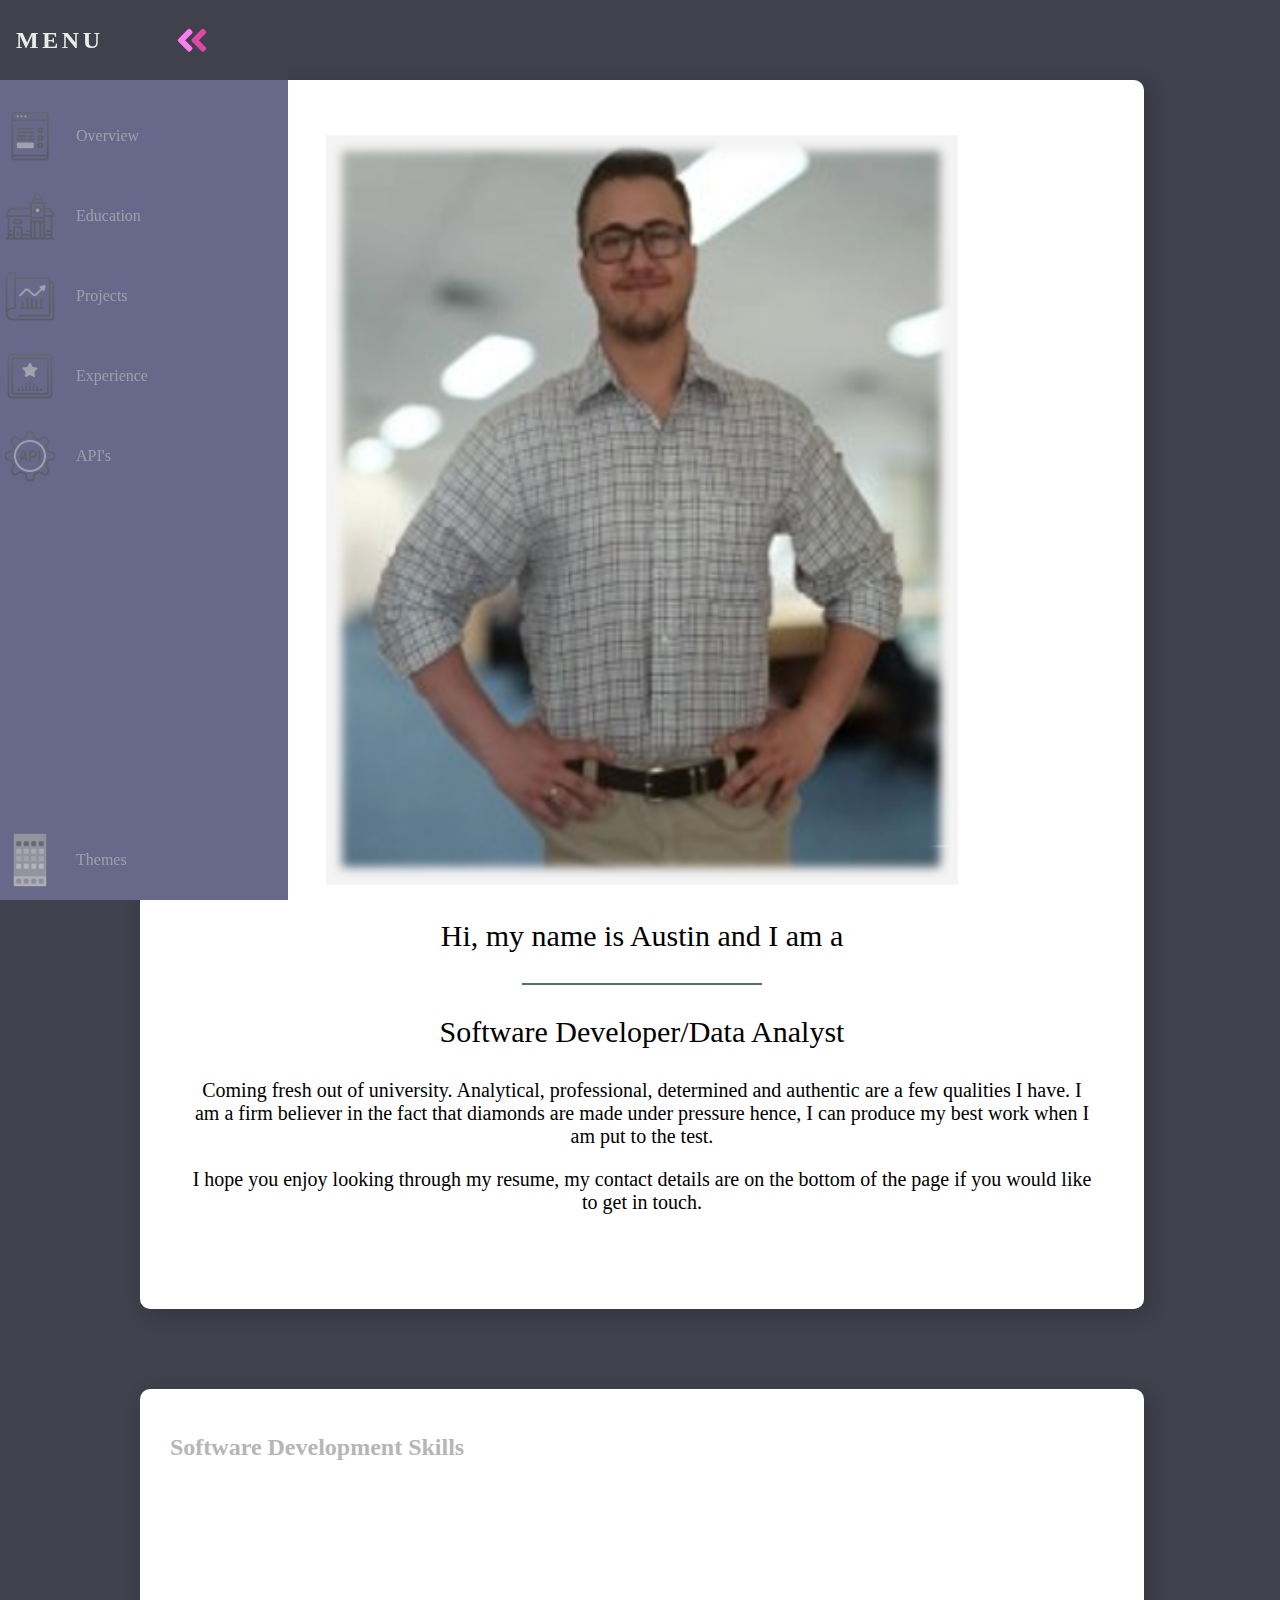
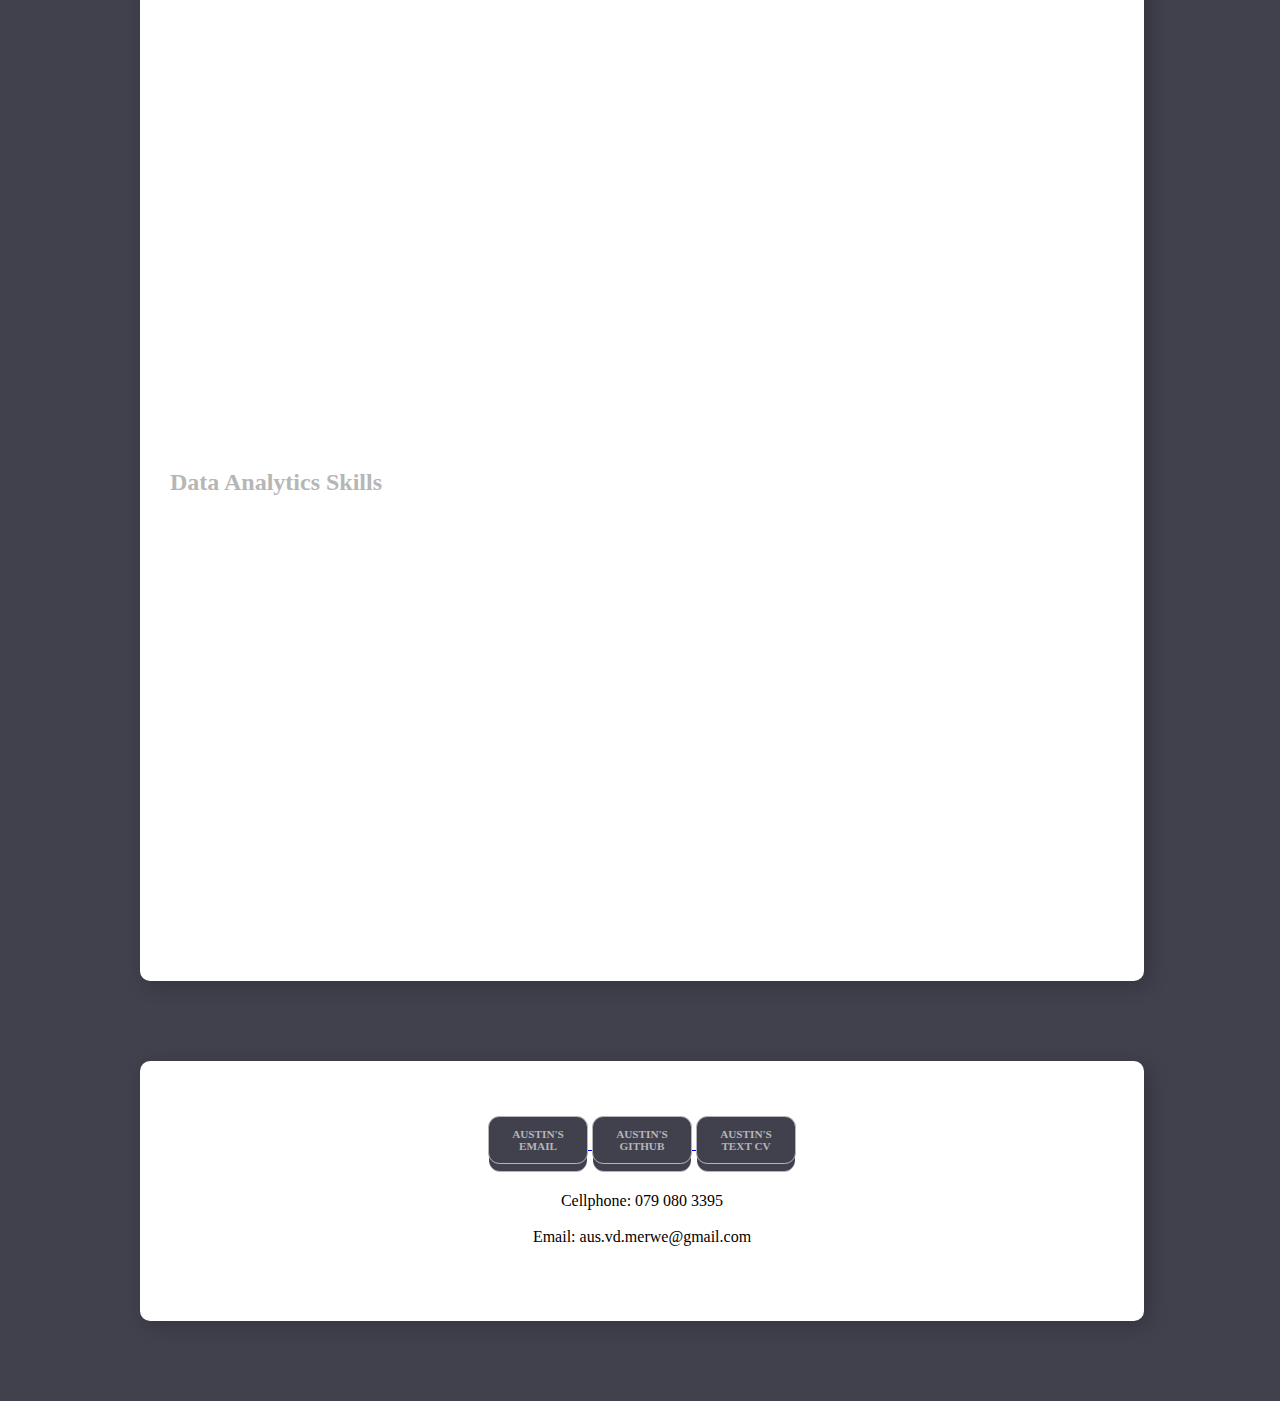
<file: index.html>
<!DOCTYPE html>
<html lang="en">
    <head>
        <meta name="viewport" content="width=device-width, initial-scale=1.0" />
        <script defer src="theme.js"></script>
        <link rel="stylesheet" href="style.css" />
        <link rel="stylesheet" href="skillbars.css">
      </head>
      <body>
        <nav class="navbar">
          <ul class="navbar-nav">
            <li class="logo">
              <a href="#" class="nav-link">
                <span class="link-text logo-text">Menu</span>
                <svg
                  aria-hidden="true"
                  focusable="false"
                  data-prefix="fad"
                  data-icon="angle-double-right"
                  role="img"
                  xmlns="http://www.w3.org/2000/svg"
                  viewBox="0 0 448 512"
                  class="svg-inline--fa fa-angle-double-right fa-w-14 fa-5x"
                >
                  <g class="fa-group">
                    <path
                      fill="currentColor"
                      d="M224 273L88.37 409a23.78 23.78 0 0 1-33.8 0L32 386.36a23.94 23.94 0 0 1 0-33.89l96.13-96.37L32 159.73a23.94 23.94 0 0 1 0-33.89l22.44-22.79a23.78 23.78 0 0 1 33.8 0L223.88 239a23.94 23.94 0 0 1 .1 34z"
                      class="fa-secondary"
                    ></path>
                    <path
                      fill="currentColor"
                      d="M415.89 273L280.34 409a23.77 23.77 0 0 1-33.79 0L224 386.26a23.94 23.94 0 0 1 0-33.89L320.11 256l-96-96.47a23.94 23.94 0 0 1 0-33.89l22.52-22.59a23.77 23.77 0 0 1 33.79 0L416 239a24 24 0 0 1-.11 34z"
                      class="fa-primary"
                    ></path>
                  </g>
                </svg>
              </a>
            </li>

            <li class="nav-item">
              <a href="#" class="nav-link">
                <img src="images\overview_icon.png" alt="X">
                <span class="link-text">Overview</span>
              </a>
            </li>

            <li class="nav-item">
              <a href="education.html" class="nav-link">
                <img src="images\university_icon.png" alt="X">
                <span class="link-text">Education</span>
              </a>
            </li>

            <li class="nav-item">
              <a href="projects.html" class="nav-link">
                <img src="images\projects_icon.png" alt="X">
                <span class="link-text">Projects</span>
              </a>
            </li>

            <li class="nav-item">
              <a href="experience.html" class="nav-link">
                <img src="images\experience_icon.png" alt="X">
                <span class="link-text">Experience</span>
              </a>
            </li>

            <li class="nav-item">
              <a href="apis.html" class="nav-link" id="api">
                <img src="images\api_icon.png" alt="X">
                <span class="link-text">API's</span>
              </a>
            </li>

            <li class="nav-item" id="themeButton">
              <a href="#" class="nav-link">
                <img src="images\theme_icon.png" alt="X">
                <span class="link-text">Themes</span>
              </a>
            </li>
          </ul>
        </nav>
        <main>
          <div class="skill-barsText">
            <div class="card-body col-sm-6 col-xs-6">
              <img class="images" src="images\load-image.PNG" alt="">
              <h3 class="title text-center">Hi, my name is Austin and I am a</h3>
              <div class="divider"></div>
              <h3 class="title text-center">Software Developer/Data Analyst</h3>
              <p class="pSmall">Coming fresh out of university. Analytical, professional, determined and authentic are a few qualities I have. I am a firm believer in the fact that diamonds are made under pressure hence, I can produce my best work when I am put to the test.</p>
              <p class="pSmall">I hope you enjoy looking through my resume, my contact details are on the bottom of the page if you would like to get in touch.</p>
            </div>
          </div>
              <div class="skill-bars">
                <div class="info">
                  <h2>Software Development Skills</h2>
                </div>
                <div class="bar">
                  <div class="info">
                    <span>Java</span>
                  </div>
                  <div class="progress-line java">
                    <span></span>
                  </div>
                </div>
                <div class="bar">
                  <div class="info">
                    <span>C#/.NET</span>
                  </div>
                  <div class="progress-line csnet">
                    <span></span>
                  </div>
                </div>
                <div class="bar">
                  <div class="info">
                    <span>C/C++</span>
                  </div>
                  <div class="progress-line c">
                    <span></span>
                  </div>
                </div>
                <div class="bar">
                  <div class="info">
                    <span>HTML</span>
                  </div>
                  <div class="progress-line html">
                    <span></span>
                  </div>
                </div>
                <div class="bar">
                  <div class="info">
                    <span>CSS</span>
                  </div>
                  <div class="progress-line css">
                    <span></span>
                  </div>
                </div>
                <div class="bar">
                  <div class="info">
                    <span>javaScript</span>
                  </div>
                  <div class="progress-line jquery">
                    <span></span>
                  </div>
                </div>
                <div class="bar">
                  <div class="info">
                    <span>Python</span>
                  </div>
                  <div class="progress-line python">
                    <span></span>
                  </div>
                </div>
                <div class="bar">
                  <div class="info">
                    <span>MySQL</span>
                  </div>
                  <div class="progress-line mysql">
                    <span></span>
                  </div>
              </div>
              <div class="bar">
                <div class="info">
                  <span>Android/iOS</span>
                </div>
                <div class="progress-line aios">
                  <span></span>
              </div>
            </div>
            <div class="bar">
              <div class="info">
                <span>PHP</span>
              </div>
              <div class="progress-line php">
                <span></span>
            </div>
          </div>
            <div class="info">
              <br>
              <h2>Data Analytics Skills</h2>
            </div>
            <div class="bar">
              <div class="info">
                <span>R</span>
              </div>
              <div class="progress-line r">
                <span></span>
            </div>
          </div>
          <div class="bar">
            <div class="info">
              <span>Descriptive Statistics</span>
            </div>
            <div class="progress-line ds">
              <span></span>
            </div>
          </div>
          <div class="bar">
            <div class="info">
              <span>Descriptive Data Mining</span>
            </div>
            <div class="progress-line ddm">
              <span></span>
            </div>
          </div>
          <div class="bar">
            <div class="info">
              <span>Predictive Data Mining</span>
            </div>
            <div class="progress-line pdm">
              <span></span>
            </div>
          </div>
          <div class="bar">
            <div class="info">
              <span>Quantitative Analysis</span>
            </div>
            <div class="progress-line qa">
              <span></span>
            </div>
          </div>
          <div class="bar">
            <div class="info">
              <span>Arteficial Intelligence</span>
            </div>
            <div class="progress-line ai">
              <span></span>
            </div>
          </div>
          <div class="bar">
            <div class="info">
              <span>Advanced Excell</span>
            </div>
            <div class="progress-line ae">
              <span></span>
            </div>
          </div>
          <div class="bar">
            <div class="info">
              <span>Big Data</span>
            </div>
            <div class="progress-line bd">
              <span></span>
            </div>
          </div>
        </div>
        <div class="skill-barsProjects">
          <div class="card-body col-sm-6 col-xs-6">
            <a href="mailto:aus.vd.merwe@gmail.com">
              <button class="big-button" style="width: 100px;">Austin's Email</button>
            </a>
            <a href="https://github.com/vanderMerwe99">
              <button class="big-button" style="width: 100px;">Austin's Github</button>
            </a>
            <a href="pdf\Austin Vernon.pdf" download>
              <button class="big-button" style="width: 100px;">Austin's Text CV</button>
            </a>
            <br/><br/>
            <pSmall>Cellphone: 079 080 3395</pSmall>
            <br/><br/>
            <pSmall>Email: aus.vd.merwe@gmail.com</pSmall>
          </div>
        </div>
      </main>
</html>
</file>
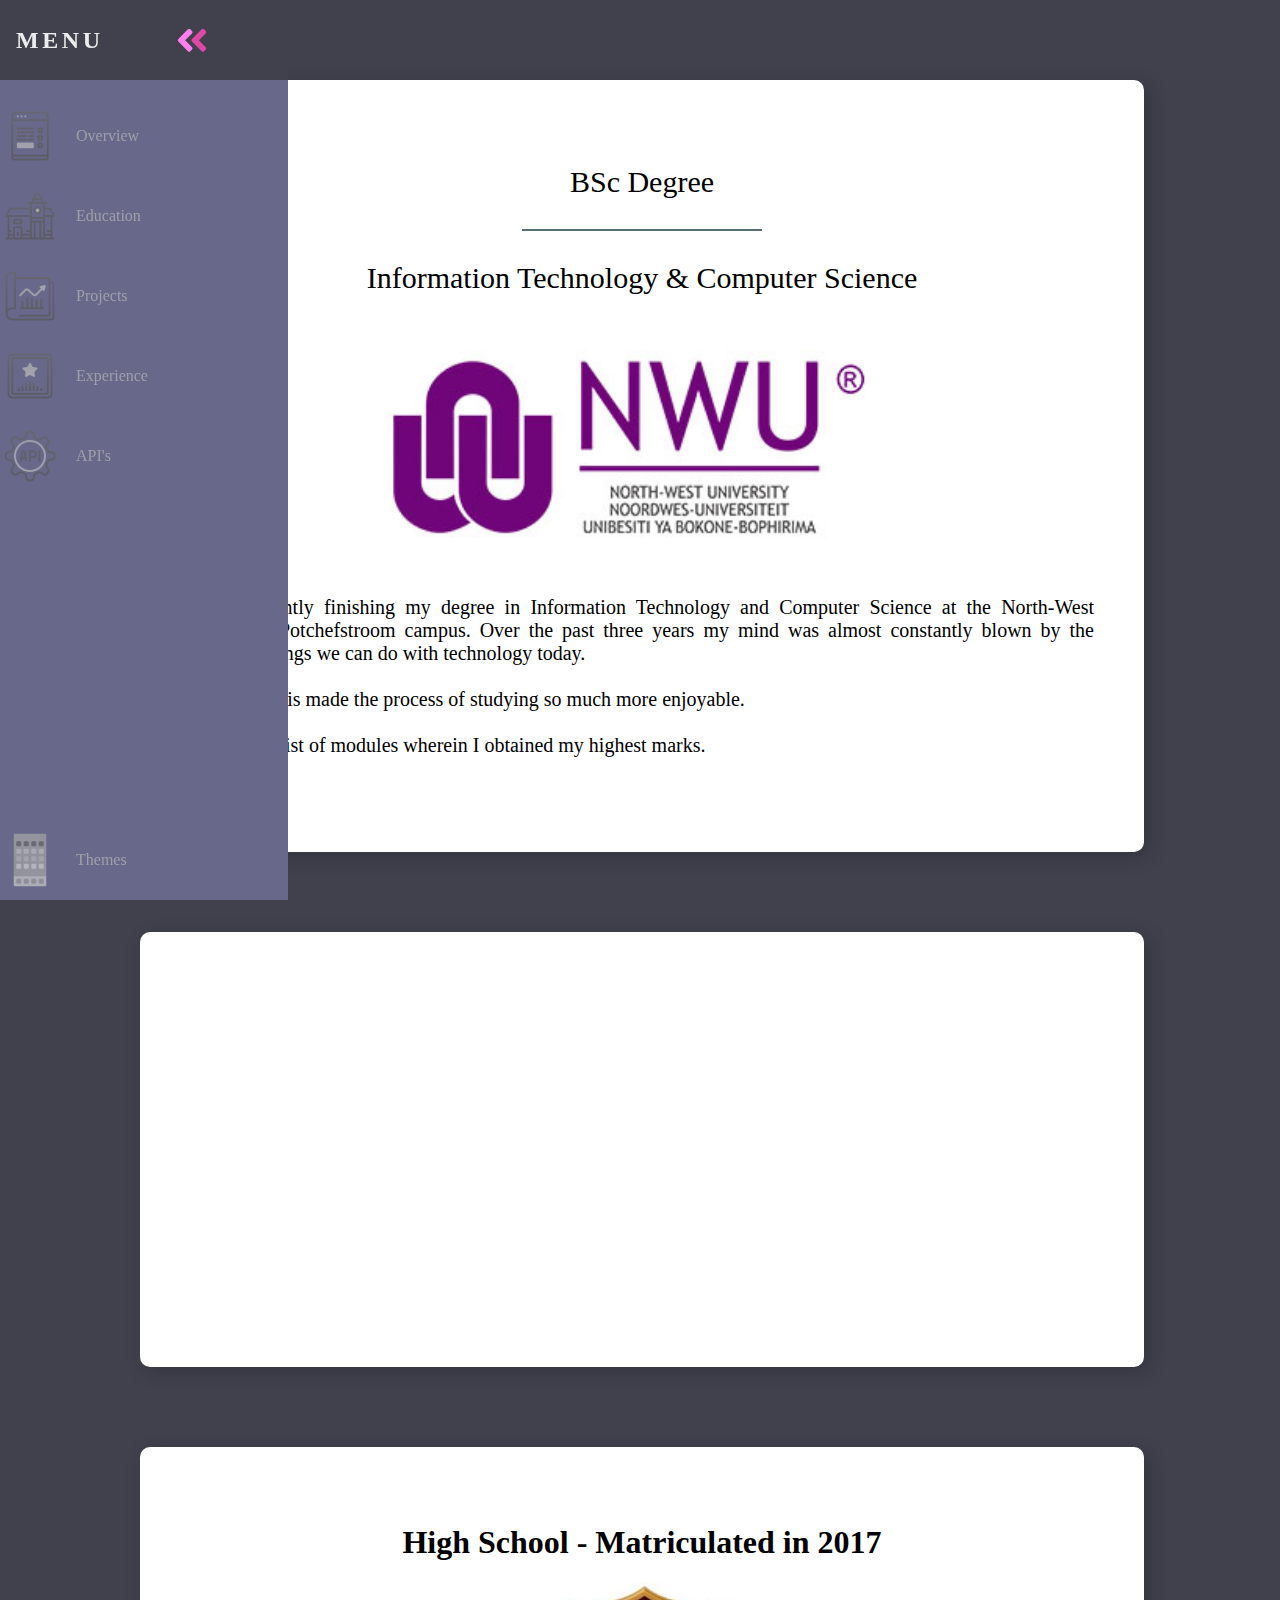
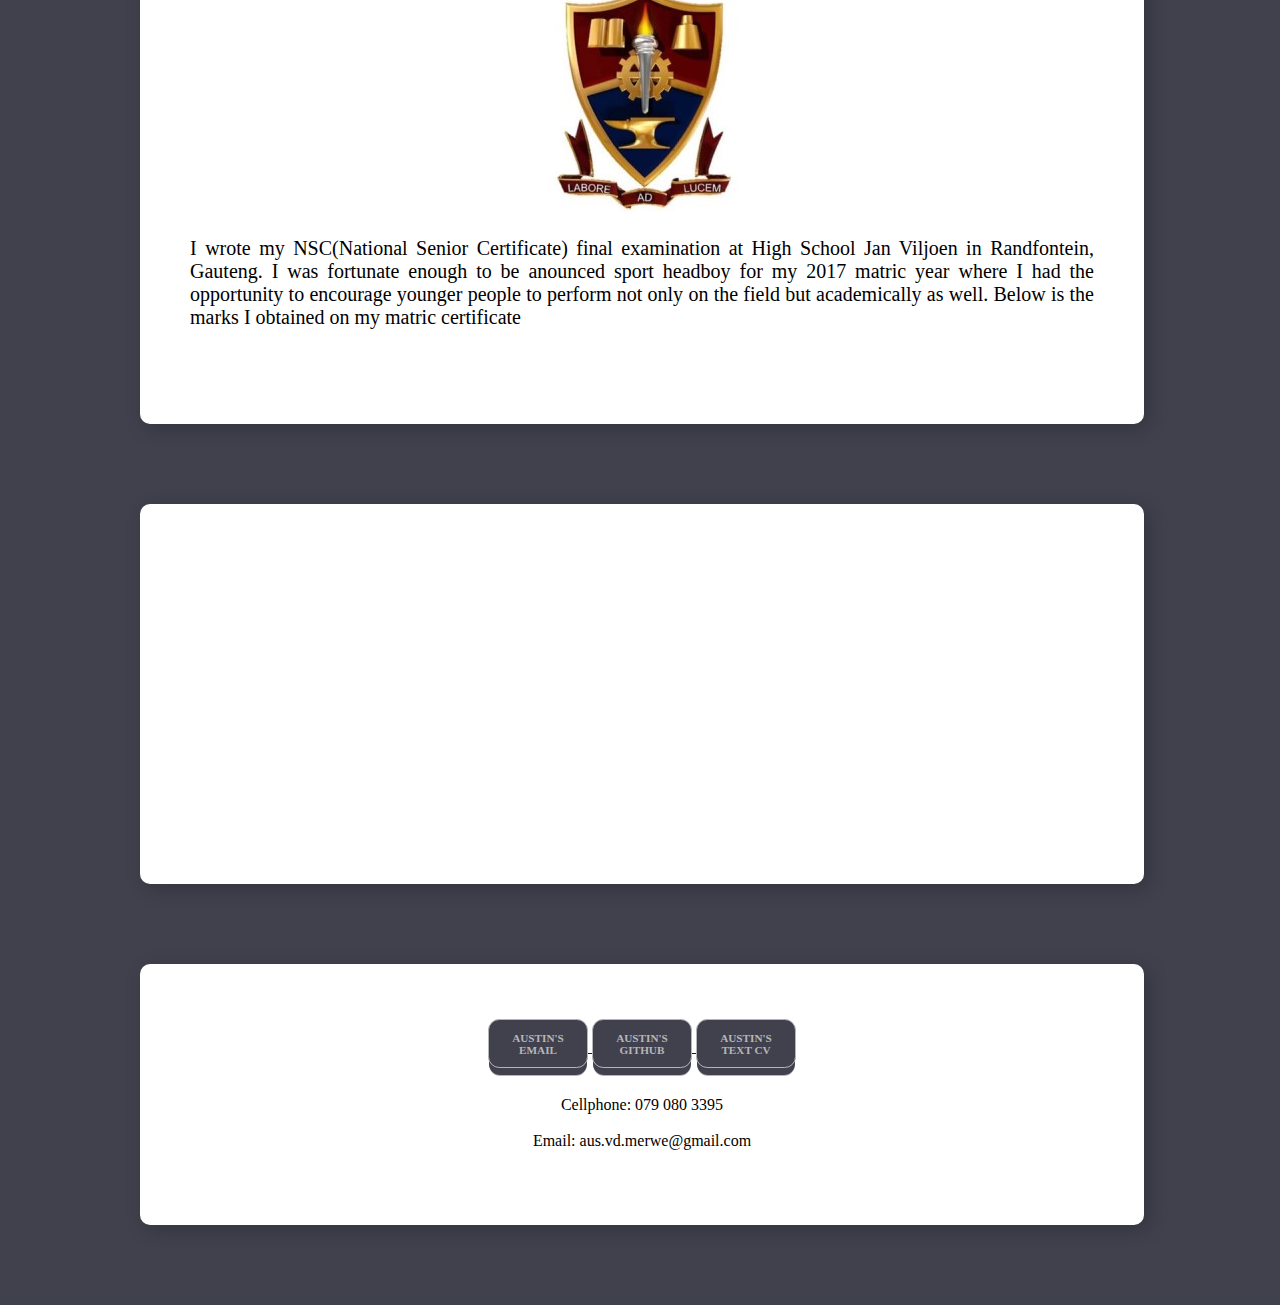
<file: education.html>
<!DOCTYPE html>
<html lang="en">
    <head>
        <meta name="viewport" content="width=device-width, initial-scale=1.0" />
        <script defer src="theme.js"></script>
        <link rel="stylesheet" href="style.css" />
        <link rel="stylesheet" href="skillbars.css">
      </head>
      <body>
        <nav class="navbar">
          <ul class="navbar-nav">
            <li class="logo">
              <a href="#" class="nav-link">
                <span class="link-text logo-text">Menu</span>
                <svg
                  aria-hidden="true"
                  focusable="false"
                  data-prefix="fad"
                  data-icon="angle-double-right"
                  role="img"
                  xmlns="http://www.w3.org/2000/svg"
                  viewBox="0 0 448 512"
                  class="svg-inline--fa fa-angle-double-right fa-w-14 fa-5x"
                >
                  <g class="fa-group">
                    <path
                      fill="currentColor"
                      d="M224 273L88.37 409a23.78 23.78 0 0 1-33.8 0L32 386.36a23.94 23.94 0 0 1 0-33.89l96.13-96.37L32 159.73a23.94 23.94 0 0 1 0-33.89l22.44-22.79a23.78 23.78 0 0 1 33.8 0L223.88 239a23.94 23.94 0 0 1 .1 34z"
                      class="fa-secondary"
                    ></path>
                    <path
                      fill="currentColor"
                      d="M415.89 273L280.34 409a23.77 23.77 0 0 1-33.79 0L224 386.26a23.94 23.94 0 0 1 0-33.89L320.11 256l-96-96.47a23.94 23.94 0 0 1 0-33.89l22.52-22.59a23.77 23.77 0 0 1 33.79 0L416 239a24 24 0 0 1-.11 34z"
                      class="fa-primary"
                    ></path>
                  </g>
                </svg>
              </a>
            </li>

            <li class="nav-item">
              <a href="index.html" class="nav-link">
                <img src="images\overview_icon.png" alt="X">
                <span class="link-text">Overview</span>
              </a>
            </li>

            <li class="nav-item">
              <a href="education.html" class="nav-link">
                <img src="images\university_icon.png" alt="X">
                <span class="link-text">Education</span>
              </a>
            </li>

            <li class="nav-item">
              <a href="projects.html" class="nav-link">
                <img src="images\projects_icon.png" alt="X">
                <span class="link-text">Projects</span>
              </a>
            </li>

            <li class="nav-item">
              <a href="experience.html" class="nav-link">
                <img src="images\experience_icon.png" alt="X">
                <span class="link-text">Experience</span>
              </a>
            </li>

            <li class="nav-item">
              <a href="apis.html" class="nav-link">
                <img src="images\api_icon.png" alt="X">
                <span class="link-text">API's</span>
              </a>
            </li>

            <li class="nav-item" id="themeButton">
              <a href="#" class="nav-link">
                <img src="images\theme_icon.png" alt="X">
                <span class="link-text">Themes</span>
              </a>
            </li>
          </ul>
        </nav>
        <main>
            <div class="skill-barsText">
                <div class="card-body col-sm-6 col-xs-6">
                    <h3 class="title text-center">BSc Degree</h3>
                    <div class="divider"></div>
                    <h3 class="title text-center">Information Technology & Computer Science</h3>
                    <img class="images" src="images\nwu-logo.jpg" alt="X">
                  <p class="paragraph text-justify">I am currently finishing my degree in Information Technology and Computer Science at the North-West university Potchefstroom campus. Over the past three years my mind was almost constantly blown by the amazing things we can do with technology today.<br><br>Realizing this made the process of studying so much more enjoyable.<br><br>Below is a list of modules wherein I obtained my highest marks.</p>
                </div>
              </div>
                  <div class="skill-bars">
                    <div class="bar">
                      <div class="info">
                        <span>User Interface Programming</span>
                      </div>
                      <div class="progress-line uip">
                        <span></span>
                      </div>
                    </div>
                    <div class="bar">
                        <div class="info">
                          <span>Decision Support Systems</span>
                        </div>
                        <div class="progress-line dss">
                          <span></span>
                        </div>
                    </div>
                    <div class="bar">
                        <div class="info">
                          <span>Arteficial Intelligence</span>
                        </div>
                        <div class="progress-line ai">
                          <span></span>
                        </div>
                      </div>
                    <div class="bar">
                      <div class="info">
                        <span>Financial Accountancy</span>
                      </div>
                      <div class="progress-line fa">
                        <span></span>
                      </div>
                    </div>
                    <div class="bar">
                        <div class="info">
                          <span>Computer Networks</span>
                        </div>
                        <div class="progress-line cn">
                          <span></span>
                        </div>
                    <div class="bar">
                      <div class="info">
                        <span>Information Security</span>
                      </div>
                      <div class="progress-line is">
                        <span></span>
                      </div>
                    </div>
                    <div class="bar">
                      <div class="info">
                        <span>Datastructures & Algorithms</span>
                      </div>
                      <div class="progress-line dsna">
                        <span></span>
                      </div>
                    </div>
                  </div>
                </div>
              </div>
            <div class="skill-barsText">
                <div class="card-body col-sm-6 col-xs-6">
                    <h1>High School - Matriculated in 2017</h1>
                    <img src="images\hoërskool-jan-viljoen.jpg" alt="X">
                  <p class="paragraph text-justify">I wrote my NSC(National Senior Certificate) final examination at High School Jan Viljoen in Randfontein, Gauteng. I was fortunate enough to be anounced sport headboy for my 2017 matric year where I had the opportunity to encourage younger people to perform not only on the field but academically as well. Below is the marks I obtained on my matric certificate</p><a class="read-more glyphicon glyphicon-chevron-down"></a>
                </div>
              </div>
                  <div class="skill-bars">
                    <div class="bar">
                      <div class="info">
                        <span>Computer Application Technology</span>
                      </div>
                      <div class="progress-line cat">
                        <span></span>
                      </div>
                    </div>
                    <div class="bar">
                        <div class="info">
                          <span>English FAL</span>
                        </div>
                        <div class="progress-line eng">
                          <span></span>
                        </div>
                    </div>
                    <div class="bar">
                        <div class="info">
                          <span>Afrikaans HL</span>
                        </div>
                        <div class="progress-line afr">
                          <span></span>
                        </div>
                      </div>
                    <div class="bar">
                      <div class="info">
                        <span>Engineering Graphics & Design</span>
                      </div>
                      <div class="progress-line egd">
                        <span></span>
                      </div>
                    </div>
                    <div class="bar">
                      <div class="info">
                        <span>Physical Sciences</span>
                      </div>
                      <div class="progress-line phs">
                        <span></span>
                      </div>
                    </div>
                    <div class="bar">
                      <div class="info">
                        <span>Mathematics</span>
                      </div>
                      <div class="progress-line math">
                        <span></span>
                      </div>
                    </div>
                  </div>
                </div>
              </div>
              <div class="skill-barsText">
                <div class="card-body col-sm-6 col-xs-6">
                  <a href="mailto:aus.vd.merwe@gmail.com">
                    <button class="big-button" style="width: 100px;">Austin's Email</button>
                  </a>
                  <a href="https://github.com/vanderMerwe99">
                    <button class="big-button" style="width: 100px;">Austin's Github</button>
                  </a>
                  <a href="pdf\Austin Vernon.pdf" download>
                    <button class="big-button" style="width: 100px;">Austin's Text CV</button>
                  </a>
                  <br/><br/>
                  <pSmall>Cellphone: 079 080 3395</pSmall>
                  <br/><br/>
                  <pSmall>Email: aus.vd.merwe@gmail.com</pSmall>
                </div>
              </div>
        </main>
      </body>
</html>
</file>
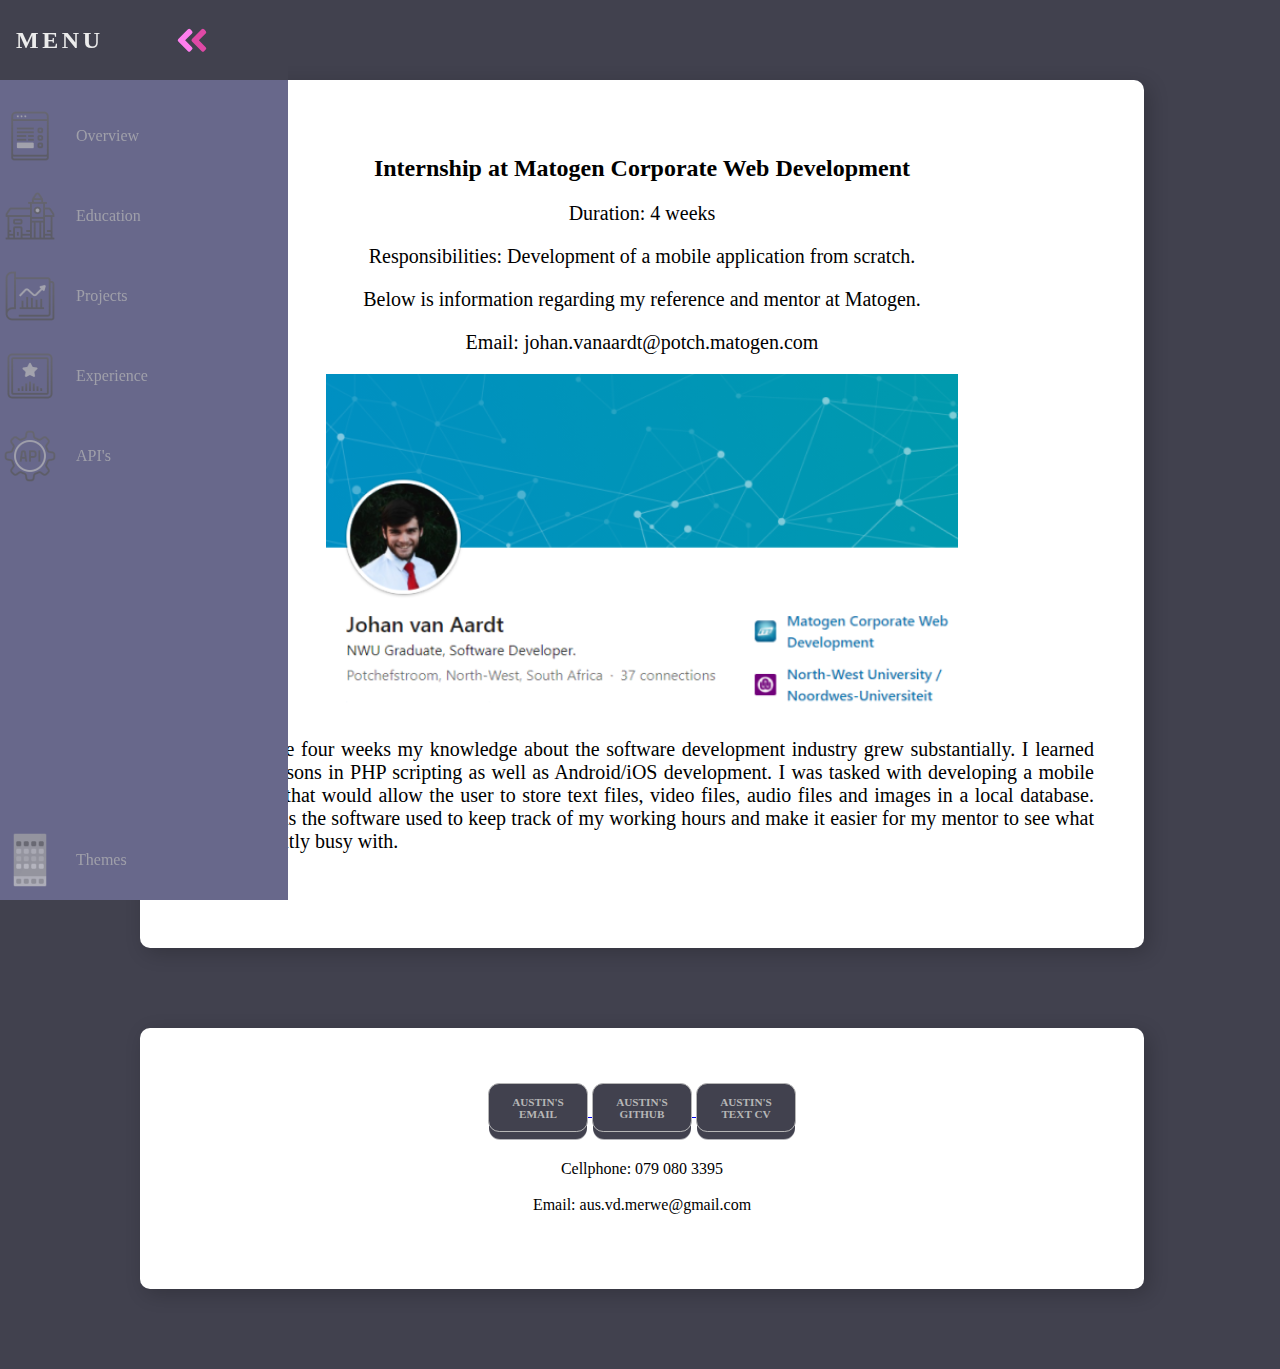
<file: experience.html>
<!DOCTYPE html>
<html lang="en">
    <head>
        <meta name="viewport" content="width=device-width, initial-scale=1.0" />
        <script defer src="theme.js"></script>
        <link rel="stylesheet" href="style.css" />
        <link rel="stylesheet" href="skillbars.css">
      </head>
      <body>
        <nav class="navbar">
          <ul class="navbar-nav">
            <li class="logo">
              <a href="#" class="nav-link">
                <span class="link-text logo-text">Menu</span>
                <svg
                  aria-hidden="true"
                  focusable="false"
                  data-prefix="fad"
                  data-icon="angle-double-right"
                  role="img"
                  xmlns="http://www.w3.org/2000/svg"
                  viewBox="0 0 448 512"
                  class="svg-inline--fa fa-angle-double-right fa-w-14 fa-5x"
                >
                  <g class="fa-group">
                    <path
                      fill="currentColor"
                      d="M224 273L88.37 409a23.78 23.78 0 0 1-33.8 0L32 386.36a23.94 23.94 0 0 1 0-33.89l96.13-96.37L32 159.73a23.94 23.94 0 0 1 0-33.89l22.44-22.79a23.78 23.78 0 0 1 33.8 0L223.88 239a23.94 23.94 0 0 1 .1 34z"
                      class="fa-secondary"
                    ></path>
                    <path
                      fill="currentColor"
                      d="M415.89 273L280.34 409a23.77 23.77 0 0 1-33.79 0L224 386.26a23.94 23.94 0 0 1 0-33.89L320.11 256l-96-96.47a23.94 23.94 0 0 1 0-33.89l22.52-22.59a23.77 23.77 0 0 1 33.79 0L416 239a24 24 0 0 1-.11 34z"
                      class="fa-primary"
                    ></path>
                  </g>
                </svg>
              </a>
            </li>

            <li class="nav-item">
              <a href="index.html" class="nav-link">
                <img src="images\overview_icon.png" alt="X">
                <span class="link-text">Overview</span>
              </a>
            </li>

            <li class="nav-item">
              <a href="education.html" class="nav-link">
                <img src="images\university_icon.png" alt="X">
                <span class="link-text">Education</span>
              </a>
            </li>

            <li class="nav-item">
              <a href="projects.html" class="nav-link">
                <img src="images\projects_icon.png" alt="X">
                <span class="link-text">Projects</span>
              </a>
            </li>

            <li class="nav-item">
              <a href="experience.html" class="nav-link">
                <img src="images\experience_icon.png" alt="X">
                <span class="link-text">Experience</span>
              </a>
            </li>

            <li class="nav-item">
              <a href="apis.html" class="nav-link" id="api">
                <img src="images\api_icon.png" alt="X">
                <span class="link-text">API's</span>
              </a>
            </li>

            <li class="nav-item" id="themeButton">
              <a href="#" class="nav-link">
                <img src="images\theme_icon.png" alt="X">
                <span class="link-text">Themes</span>
              </a>
            </li>
          </ul>
        </nav>
        <main>
          <div class="skill-barsText">
            <div class="card-body col-sm-6 col-xs-6">
              <h2>Internship at Matogen Corporate Web Development</h2>
              <p class="pSmall">Duration: 4 weeks</p>
              <p class="pSmall">Responsibilities: Development of a mobile application from scratch.</p>
              <p class="pSmall">Below is information regarding my reference and mentor at Matogen.</p>
              <p class="pSmall">Email: johan.vanaardt@potch.matogen.com</p>
              <img class="images" src="images\johan-van-aardt.PNG" alt="X">
              <p class="paragraph text-justify">During these four weeks my knowledge about the software development industry grew substantially. I learned valuable lessons in PHP scripting as well as Android/iOS development. I was tasked with developing a mobile application that would allow the user to store text files, video files, audio files and images in a local database. Clockify was the software used to keep track of my working hours and make it easier for my mentor to see what I was currently busy with.</p>
            </div>
          </div>
          <div class="skill-barsText">
            <div class="card-body col-sm-6 col-xs-6">
              <a href="mailto:aus.vd.merwe@gmail.com">
                <button class="big-button" style="width: 100px;">Austin's Email</button>
              </a>
              <a href="https://github.com/vanderMerwe99">
                <button class="big-button" style="width: 100px;">Austin's Github</button>
              </a>
              <a href="pdf\Austin Vernon.pdf" download>
                <button class="big-button" style="width: 100px;">Austin's Text CV</button>
              </a>
              <br/><br/>
              <pSmall>Cellphone: 079 080 3395</pSmall>
              <br/><br/>
              <pSmall>Email: aus.vd.merwe@gmail.com</pSmall>
            </div>
          </div>
        </main>
</html>
</file>
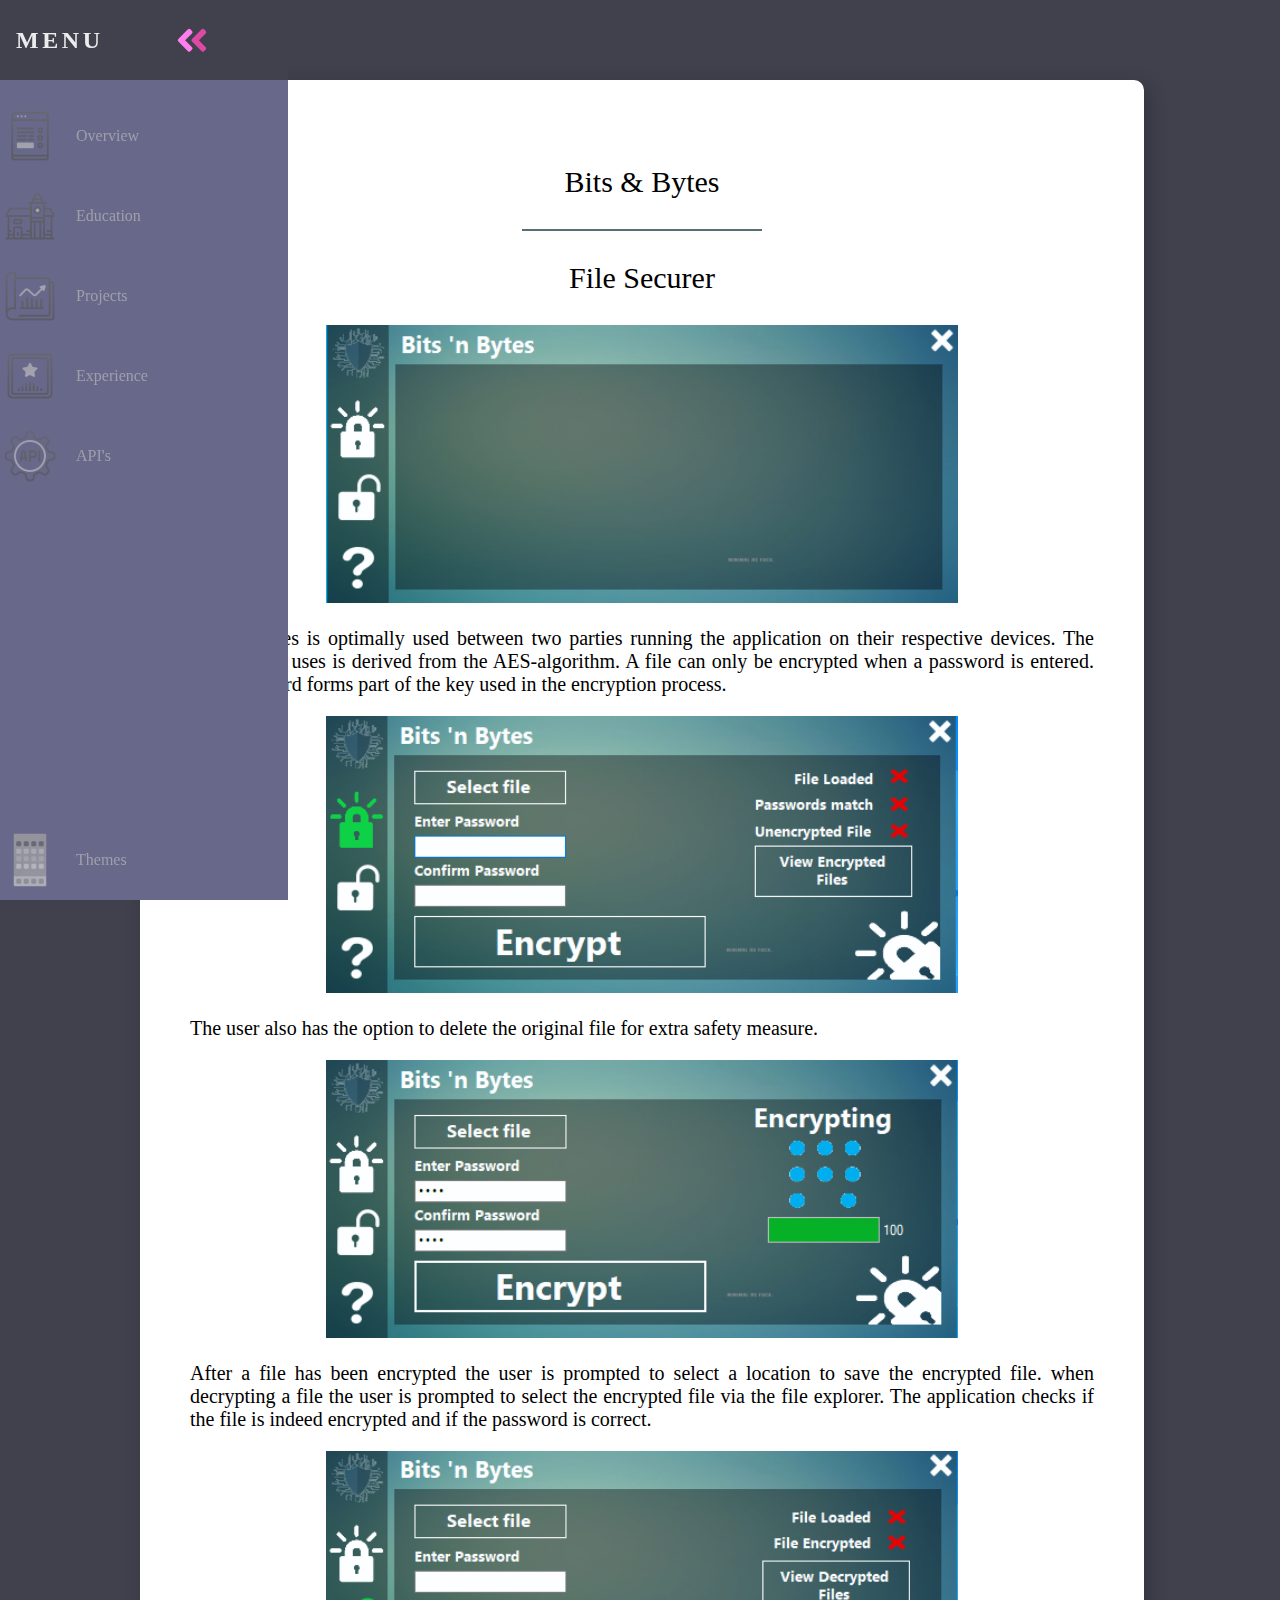
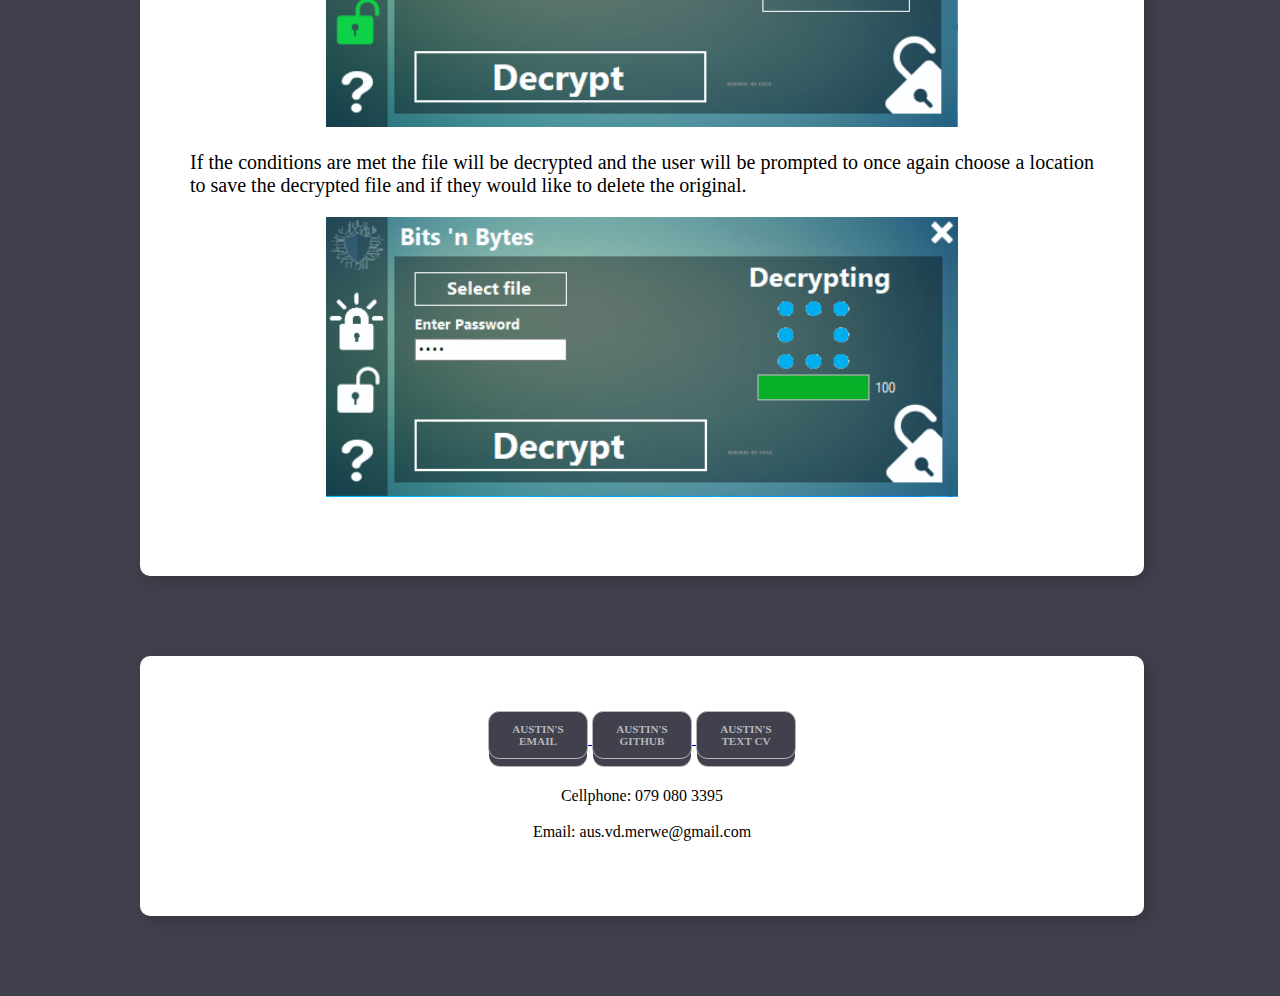
<file: projects.html>
<!DOCTYPE html>
<html lang="en">
    <head>
        <meta name="viewport" content="width=device-width, initial-scale=1.0" />
        <script defer src="theme.js"></script>
        <link rel="stylesheet" href="style.css" />
        <link rel="stylesheet" href="skillbars.css">
      </head>
      <body>
        <nav class="navbar">
          <ul class="navbar-nav">
            <li class="logo">
              <a href="#" class="nav-link">
                <span class="link-text logo-text">Menu</span>
                <svg
                  aria-hidden="true"
                  focusable="false"
                  data-prefix="fad"
                  data-icon="angle-double-right"
                  role="img"
                  xmlns="http://www.w3.org/2000/svg"
                  viewBox="0 0 448 512"
                  class="svg-inline--fa fa-angle-double-right fa-w-14 fa-5x"
                >
                  <g class="fa-group">
                    <path
                      fill="currentColor"
                      d="M224 273L88.37 409a23.78 23.78 0 0 1-33.8 0L32 386.36a23.94 23.94 0 0 1 0-33.89l96.13-96.37L32 159.73a23.94 23.94 0 0 1 0-33.89l22.44-22.79a23.78 23.78 0 0 1 33.8 0L223.88 239a23.94 23.94 0 0 1 .1 34z"
                      class="fa-secondary"
                    ></path>
                    <path
                      fill="currentColor"
                      d="M415.89 273L280.34 409a23.77 23.77 0 0 1-33.79 0L224 386.26a23.94 23.94 0 0 1 0-33.89L320.11 256l-96-96.47a23.94 23.94 0 0 1 0-33.89l22.52-22.59a23.77 23.77 0 0 1 33.79 0L416 239a24 24 0 0 1-.11 34z"
                      class="fa-primary"
                    ></path>
                  </g>
                </svg>
              </a>
            </li>

            <li class="nav-item">
              <a href="index.html" class="nav-link">
                <img src="images\overview_icon.png" alt="X">
                <span class="link-text">Overview</span>
              </a>
            </li>

            <li class="nav-item">
              <a href="education.html" class="nav-link">
                <img src="images\university_icon.png" alt="X">
                <span class="link-text">Education</span>
              </a>
            </li>

            <li class="nav-item">
              <a href="projects.html" class="nav-link">
                <img src="images\projects_icon.png" alt="X">
                <span class="link-text">Projects</span>
              </a>
            </li>

            <li class="nav-item">
              <a href="experience.html" class="nav-link">
                <img src="images\experience_icon.png" alt="X">
                <span class="link-text">Experience</span>
              </a>
            </li>

            <li class="nav-item">
              <a href="apis.html" class="nav-link">
                <img src="images\api_icon.png" alt="X">
                <span class="link-text">API's</span>
              </a>
            </li>

            <li class="nav-item" id="themeButton">
              <a href="#" class="nav-link">
                <img src="images\theme_icon.png" alt="X">
                <span class="link-text">Themes</span>
              </a>
            </li>
          </ul>
        </nav>
        <main>
          <div class="skill-barsProjects">
            <div class="card-body col-sm-6 col-xs-6">
              <h3 class="title text-center">Bits & Bytes</h3>
              <div class="divider"></div>
              <h3 class="title text-center">File Securer</h3>
              <img class="images" src="images\bnb.PNG" alt="X">
              <p class="=pSmall">Bits & Bytes is optimally used between two parties running the application on their respective
                devices. The algorithm it uses is derived from the AES-algorithm. A file can only be encrypted when a password is entered.
                The password forms part of the key used in the encryption process.
              </p>
              <img class="images" src="images\encrypt.PNG" alt="X">
              <p>The user also has the option to delete the original file for extra safety measure.</p>
              <img class="images" src="images\encrypted-one.PNG" alt="X">
              <p>After a file has been encrypted the user is prompted to select a location to save the encrypted file.
              when decrypting a file the user is prompted to select the encrypted file via the file explorer. The application checks if the file is indeed encrypted
              and if the password is correct.</p>
              <img class="images" src="images\decrypt.PNG" alt="X">
              <p>If the conditions are met the file will be decrypted and the user will be prompted to once again choose a location
              to save the decrypted file and if they would like to delete the original.</p>
              <img class="images" src="images\decone.PNG" alt="X">
            </div>
          </div>
          <div class="skill-barsText">
            <div class="card-body col-sm-6 col-xs-6">
              <a href="mailto:aus.vd.merwe@gmail.com">
                <button class="big-button" style="width: 100px;">Austin's Email</button>
              </a>
              <a href="https://github.com/vanderMerwe99">
                <button class="big-button" style="width: 100px;">Austin's Github</button>
              </a>
              <a href="pdf\Austin Vernon.pdf" download>
                <button class="big-button" style="width: 100px;">Austin's Text CV</button>
              </a>
              <br/><br/>
              <pSmall>Cellphone: 079 080 3395</pSmall>
              <br/><br/>
              <pSmall>Email: aus.vd.merwe@gmail.com</pSmall>
            </div>
          </div>
        </main>
      </body>
</html>
</file>
<file: style.css>
:root {
    font-size: 16px;
    font-family: 'Open Sans';
    --text-primary: #b6b6b6;
    --text-secondary: #ececec;
    --bg-primary: #23232e;
    --bg-secondary: #141418;
    --bg-themes: #576e75;
    --sb-themes: #576e75;
    --colorShadeA: rgb(106, 163, 137);
    --colorShadeB: rgb(121, 186, 156);
    --colorShadeC: rgb(150, 232, 195);
    --colorShadeD: rgb(187, 232, 211);
    --colorShadeE: rgb(205, 255, 232);
    --transition-speed: 900ms;
  }

  body {
    color:  hsl(152, 100%, 93%);
    background-color: var(--bg-themes);
    margin: 0;
    padding: 0;
  }

  body::-webkit-scrollbar {
    width: 1rem;
  }

  body::-webkit-scrollbar-track {
    background: #ffffff;
  }

  body::-webkit-scrollbar-thumb {
    background: var(--sb-themes);
  }

  .flex-container {
    display: flex;
    height: 100%;
    width: auto;
    align-items: center;
    flex-direction: column;
  }

  main {
    margin-top: 2rem;
    margin-left: 14rem;
    margin-right: 18rem;
    background-color: transparent;
    color: var(--text-primary);
  }

  .navbar {
    position: fixed;
    background-color: var(--bg-primary);
    transition: width 900ms ease;
  }

  .navbar-nav {
    list-style: none;
    padding: 0;
    margin: 0;
    display: flex;
    flex-direction: column;
    align-items: center;
    height: 100%;
  }

  .nav-item {
    width: 100%;
  }

  .nav-item:last-child {
    margin-top: auto;
  }

  .nav-link {
    display: flex;
    align-items: center;
    height: 5rem;
    color: var(--text-primary);
    text-decoration: none;
    filter: grayscale(100%) opacity(0.7);
    transition: 1100ms;
  }

  .nav-link:hover {
    filter: grayscale(0%) opacity(1);
    background: var(--bg-secondary);
    color: var(--text-secondary);
  }

  .link-text {
    display: none;
    margin-left: 1rem;
  }

  .nav-link svg {
    width: 2rem;
    min-width: 2rem;
    margin: 0 1.5rem;
  }

  .fa-primary {
    color: #ff7eee;
  }

  .fa-secondary {
    color: #df49a6;
  }

  .fa-primary,
  .fa-secondary {
    transition: var(--transition-speed);
  }

  .logo {
    font-weight: bold;
    text-transform: uppercase;
    margin-bottom: 1rem;
    text-align: center;
    color: var(--text-secondary);
    background: var(--bg-secondary);
    font-size: 1.5rem;
    letter-spacing: 0.3ch;
    width: 100%;
  }

  .logo svg {
    transform: rotate(0deg);
    transition: var(--transition-speed);
  }

  .logo-text
  {
    display: inline;
    position: absolute;
    left: -999px;
    transition: var(--transition-speed);
  }

  .navbar:hover .logo svg {
    transform: rotate(-180deg);
  }

  /* Small screens */
  @media only screen and (max-width: 600px) {
    .navbar {
      bottom: 0;
      width: 100vw;
      height: 5rem;
    }

    .logo {
      display: none;
    }

    .navbar-nav {
      flex-direction: row;
    }

    .nav-link {
      justify-content: center;
    }
  }

  /* Large screens */
  @media only screen and (min-width: 600px) {
    .navbar {
      top: 0;
      width: 5rem;
      height: 100vh;
    }

    .navbar:hover {
      width: 18rem;
    }

    .navbar:hover .link-text {
      display: inline;
    }

    .navbar:hover .logo svg
    {
      margin-left: 11rem;
    }

    .navbar:hover .logo-text
    {
      left: 0px;
    }
  }

  .dark {
    --text-primary: #b6b6b6;
    --text-secondary: #ececec;
    --bg-primary: #68688b;
    --bg-secondary: #41414e;
    --bg-themes: #41414e;
    --sb-themes: #41414e;
  }

  .light {
    --text-primary: #1f1f1f;
    --text-secondary: #000000;
    --bg-primary: #ffffff;
    --bg-secondary: #e4e4e4;
    --bg-themes: #e4e4e4;
    --sb-themes: #e4e4e4;
  }

  .solar {
    --text-primary: #576e75;
    --text-secondary: #35535c;
    --bg-primary: #fdf6e3;
    --bg-secondary: #f5e5b8;
    --bg-themes: #f5e5b8;
    --sb-themes: #f5e5b8;
  }

  .theme-icon {
    display: none;
  }

  .dark #darkIcon {
    display: block;
  }

  .light #lightIcon {
    display: block;
  }

  .solar #solarIcon {
    display: block;
  }

  .h1{
    font-size: 2rem;
  }

  .h2{
    font-size: 1.5rem;
  }

  /*BLOG CARD*/

@import url("https://s3-us-west-2.amazonaws.com/s.cdpn.io/584938/library.less");
@import url("https://s3-us-west-2.amazonaws.com/s.cdpn.io/584938/variables.less");

.container-fluid {
	align-items: center;
	width: 100%;

	@media (max-width: 530px) {
		left: 0;
		margin: 10px 0;
		position: relative;
		top: 0;
		transform: none;
	}
}

.images {
  background-position: center;
  width: 70%;
}
.imgCV {
  background-position: center;
  width: 200px;
  height: 250px;
}

.card-body {
	color: #000000;
	height: 100%;
	padding: 30px 20px 50px;

	@media (max-width: 530px) {
		background-color: white;
	}
}

.tagline {
	font-size: 8px;
	text-transform: uppercase;
}

.title {
	color: #000000;
	font-size: 30px;
	font-weight: 400;
}

.divider {
	background: #576e75;
	height: 2px;
	margin: 25px auto;
	width: 15rem;
}

.paragraph {
	font-weight: 300;
}

.read-more {
	bottom: 25px;
	color: #000000;
	cursor: pointer;
	left: 50%;
	padding: 5px;
	position: absolute;
	text-decoration: none;
	top: auto;
  transform: translateX(-50%);
}
	.read-more:hover,
	.read-more:focus,
	.read-more:visited {
		color: #7174ff;
		text-decoration: none;
	}

@media (max-width: 530px) {
	.col-xs-6 {
		width: 80%;
	}
}

p{
  font-size: 20px;
  font-family: 'Open Sans';
  color: black;
  text-align: justify;
}
.pSmall{
  font-size: 20px;
  font-family: 'Open Sans';
  color: black;
  text-align: center;
}

.image{
  width: 500px;
  height: 400px;
}
/*BUTTONS*/
@import url("https://fonts.googleapis.com/css?family=Open+Sans:400,400i,700");
button {
  position: relative;
  display: inline-block;
  cursor: pointer;
  outline: none;
  border: 0;
  vertical-align: middle;
  text-decoration: none;
  font-size: 0.7rem;
    color:var(--text-primary);
  font-weight: 700;
  text-transform: uppercase;
  font-family: inherit;
  margin-top: 0;
  margin-bottom: 10px;
}

button.big-button {
   padding: 1em 2em;
   border: 1px solid var(--text-primary);
  border-radius: 1em;
  background: var(--bg-themes);
transform-style: preserve-3d;
   transition: all 175ms cubic-bezier(0, 0, 1, 1);
}
button.big-button::before {
  position: absolute;
  content: '';
  width: 100%;
  height: 100%;
  top: 0;
  left: 0;
  right: 0;
  bottom: 0;
  background: var(--bg-themes);
  border-radius: inherit;
 transform: translate3d(0, 0.75em, -1em);
     transition: all 175ms cubic-bezier(0, 0, 1, 1);
}
button.big-button:hover {
  background: var(--bg-primary);
  color: var(--text-secondary);
  border-color: var(--text-secondary);
}
button.big-button:hover::before {
  transform: translate3d(0, 0.75em, -1em);
}
button.big-button:active {
            transform: translate(0em, 0.75em);
}
button.big-button:active::before {
  transform: translate3d(0, 0, -1em);
}
</file>
<file: skillbars.css>
@import url('https://fonts.googleapis.com/css2?family=Poppins:wght@200;300;400;500;600;700&display=swap');

::selection{
  color: #fff;
  background: #6665ee;
}
.skill-bars{
  margin: 5rem;
  padding: 25px 30px;
  width: 800px;
  background: #fff;
  box-shadow: 5px 5px 20px rgba(0,0,0,0.2);
  border-radius: 10px;
}
.skill-barsText{
  margin: 5rem;
  padding: 25px 30px;
  width: 800px;
  background: #fff;
  box-shadow: 5px 5px 20px rgba(0,0,0,0.2);
  border-radius: 10px;
  text-align: center;
}
.skill-barsProjects{
  margin: 5rem;
  padding: 25px 30px;
  width: 800px;
  background: #fff;
  box-shadow: 5px 5px 20px rgba(0,0,0,0.2);
  border-radius: 10px;
  text-align: center;
}
.skill-bars .bar{
  margin: 20px 0;
}
.skill-bars .bar:first-child{
  margin-top: 0px;
}
.skill-bars .bar .info{
  margin-bottom: 5px;
}
.skill-bars .bar .info span{
  font-weight: 500;
  font-size: 17px;
  opacity: 0;
  color: #000;
  animation: showText 0.5s 1s linear forwards;
}
@keyframes showText {
  100%{
    opacity: 1;
  }
}
.skill-bars .bar .progress-line{
  height: 10px;
  width: 100%;
  background: #f0f0f0;
  position: relative;
  transform: scaleX(0);
  transform-origin: left;
  border-radius: 10px;
  box-shadow: inset 0 1px 1px rgba(0,0,0,0.05),
              0 1px rgba(255,255,255,0.8);
  animation: animate 1s cubic-bezier(1,0,0.5,1) forwards;
}
@keyframes animate {
  100%{
    transform: scaleX(1);
  }
}
.bar .progress-line span{
  height: 100%;
  position: absolute;
  border-radius: 10px;
  transform: scaleX(0);
  transform-origin: left;
  background: #6665ee;
  animation: animate 1s 1s cubic-bezier(1,0,0.5,1) forwards;
}
.bar .progress-line.html span{
  width: 82%;
}
.bar .progress-line.css span{
  width: 68%;
}
.bar .progress-line.jquery span{
  width: 60%;
}
.bar .progress-line.python span{
  width: 63%;
}
.bar .progress-line.mysql span{
  width: 70%;
}
.bar .progress-line.java span{
    width: 74%;
  }
  .bar .progress-line.csnet span{
    width: 80%;
  }
  .bar .progress-line.c span{
    width: 78%;
  }
  .bar .progress-line.aios span{
    width: 45%;
  }
  .bar .progress-line.php span{
    width: 40%;
  }
/*PROGRESS HIGH SCHOOL*/
.bar .progress-line.cat span{
    width: 84%;
  }
  .bar .progress-line.math span{
    width: 64%;
  }
  .bar .progress-line.eng span{
    width: 81%;
  }
  .bar .progress-line.afr span{
    width: 80%;
  }
  .bar .progress-line.egd span{
    width: 73%;
  }
  .bar .progress-line.phs span{
    width: 69%;
  }
  /*PROGRESS UNIVERSITY BEST*/
.bar .progress-line.uip span{
    width: 83%;
  }
  .bar .progress-line.dss span{
    width: 82%;
  }
  .bar .progress-line.ai span{
    width: 81%;
  }
  .bar .progress-line.fa span{
    width: 79%;
  }
  .bar .progress-line.cn span{
    width: 76%;
  }
  .bar .progress-line.is span{
    width: 75%;
  }
  .bar .progress-line.dsna span{
    width: 71%;
  }
.progress-line span::before{
  position: absolute;
  content: "";
  top: -10px;
  right: 0;
  height: 0;
  width: 0;
  border: 7px solid transparent;
  border-bottom-width: 0px;
  border-right-width: 0px;
  border-top-color: #000;
  opacity: 0;
  animation: showText2 0.5s 1.5s linear forwards;
}
.progress-line span::after{
  position: absolute;
  top: -28px;
  right: 0;
  font-weight: 500;
  background: #000;
  color: #fff;
  padding: 1px 8px;
  font-size: 12px;
  border-radius: 3px;
  opacity: 0;
  animation: showText2 0.5s 1.5s linear forwards;
}
@keyframes showText2 {
  100%{
    opacity: 1;
  }
}
.progress-line.html span::after{
  content: "85%";
}
.progress-line.css span::after{
  content: "70%";
}
.progress-line.jquery span::after{
  content: "60%";
}
.progress-line.python span::after{
  content: "60%";
}
.progress-line.mysql span::after{
  content: "70%";
}
.progress-line.java span::after{
    content: "74%";
}
.progress-line.csnet span::after{
    content: "80%";
}
.progress-line.c span::after{
    content: "78%";
}
.progress-line.aios span::after{
    content: "45%";
}
.progress-line.php span::after{
  content: "40%";
}
/*HIGH SCHOOL PROGRESS CTD.*/
.progress-line.cat span::after{
    content: "84%";
  }
.progress-line.math span::after{
    content: "64%";
  }
.progress-line.eng span::after{
    content: "81%";
  }
.progress-line.afr span::after{
    content: "80%";
  }
.progress-line.egd span::after{
    content: "73%";
  }
.progress-line.phs span::after{
    content: "69%";
  }
/*VARSITY BEST CTD*/
.progress-line.uip span::after{
    content: "83%";
}
.progress-line.dss span::after{
    content: "82%";
}
.progress-line.ai span::after{
    content: "81%";
}
.progress-line.fa span::after{
    content: "79%";
}
.progress-line.cn span::after{
    content: "76%";
}
.progress-line.is span::after{
    content: "75%";
}
.progress-line.dsna span::after{
    content: "71%";
}
/*ANALYTICS SKILLS*/
.bar .progress-line.r span{
    width: 60%;
  }
  .bar .progress-line.qa span{
    width: 82%;
  }
  .bar .progress-line.ddm span{
    width: 68%;
  }
  .bar .progress-line.pdm span{
    width: 66%;
  }
  .bar .progress-line.ds span{
    width: 80%;
  }
  .bar .progress-line.ae span{
    width: 78%;
  }
  .bar .progress-line.bd span{
    width: 40%;
  }
  .progress-line.r span::after{
    content: "60%";
  }
  .progress-line.qa span::after{
    content: "82%";
  }
  .progress-line.ddm span::after{
    content: "68%";
  }
  .progress-line.pdm span::after{
    content: "66%";
  }
  .progress-line.ds span::after{
    content: "80%";
  }
  .progress-line.ae span::after{
    content: "78%";
  }
  .progress-line.bd span::after{
    content: "40%";
  }
  /*Small screens*/
  @media only screen and (max-width:1350px) {
    .skill-barsText {
      bottom: 0;
      width: 80%;
    }

    .skill-bars {
      bottom: 0;
      width: 80%;
    }

    .skill-barsProjects {
      bottom: 0;
      width: 80%;
    }

    main {
      margin-left: 60px;
      margin-right: 40px;
    }
  }
  @media only screen and (max-width: 600px) {
    .skill-barsText {
      bottom: 0;
      width: 80%;
    }

    .skill-bars {
      bottom: 0;
      width: 80%;
    }

    .skill-barsProjects {
      bottom: 0;
      width: 80%;
    }

    main {
      margin-left: -70px;
      margin-right: 40px;
    }
  }
</file>
